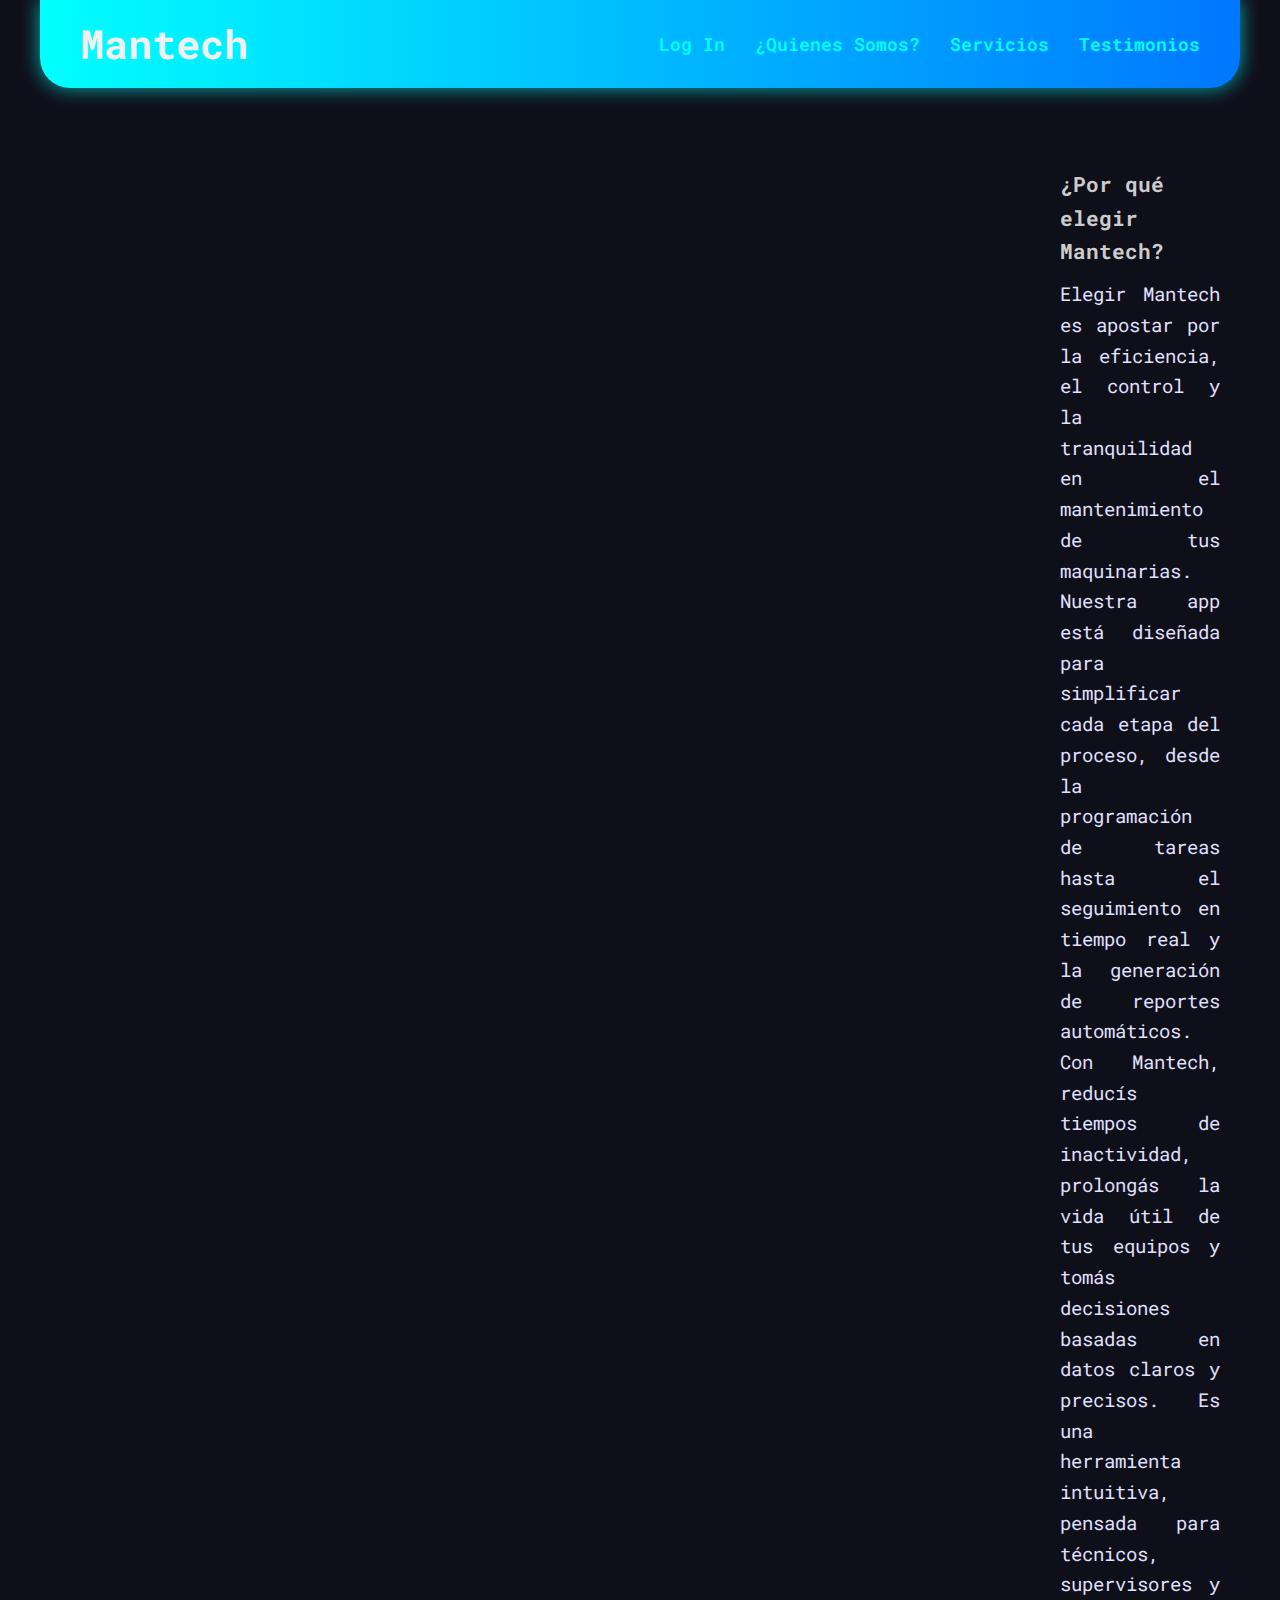
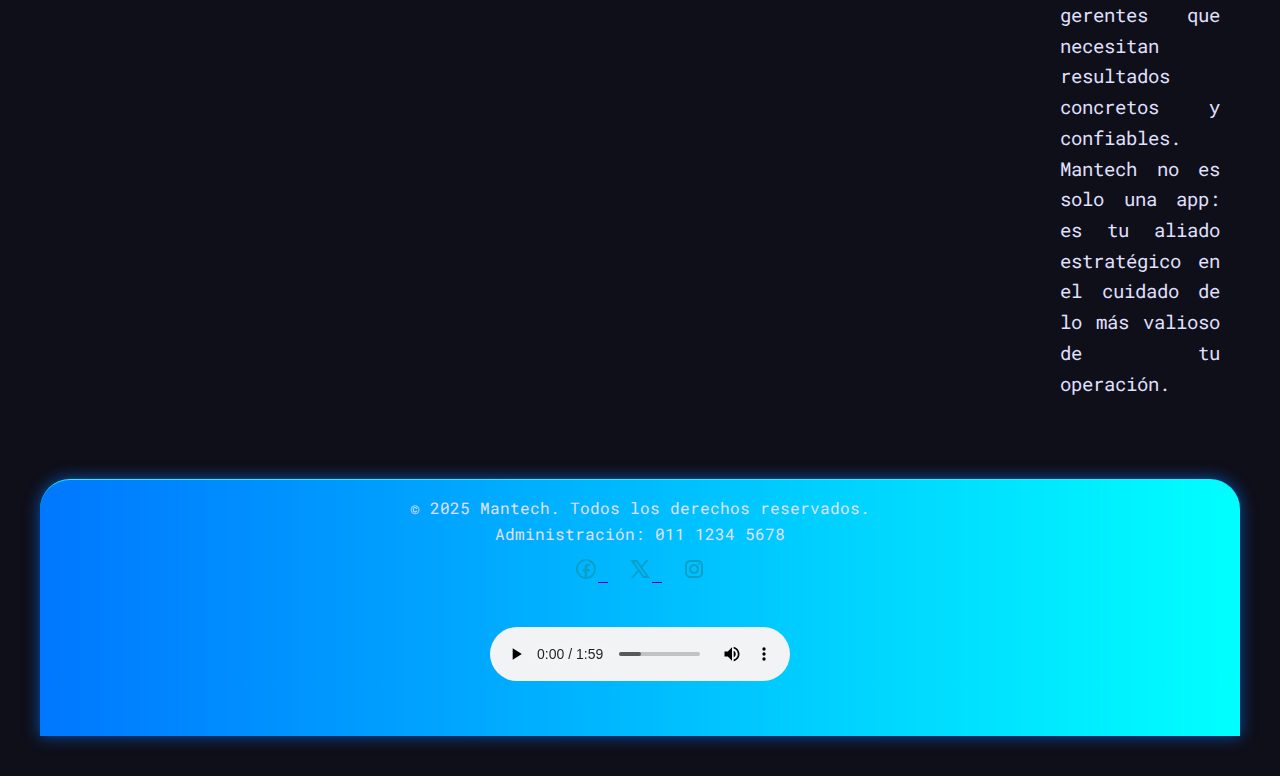
<file: index.html>
<!DOCTYPE html>
<html lang="es">

<head>

    <meta charset="UTF-8">
    <meta name="viewport" content="width=device-width, initial-scale=1.0">
    <meta name="description" content="Mantech es una aplicación de gestión de mantenimiento industrial que optimiza la programación, seguimiento y control de tareas, mejorando la eficiencia operativa.">
    <meta name="keywords" content="Mantech, mantenimiento industrial, gestión de mantenimiento, programación de tareas, seguimiento de mantenimiento, eficiencia operativa">
    <title>ProyectoFinal/inicio</title>
    <link rel="stylesheet" href="Estilos.CSS">
    <link rel="stylesheet" href="Estilosencomun.CSS">

</head>

<body>
    <header>
        <!--Encabezado-->
        <h1><a href="index.html" style="color: inherit; text-decoration: none;">Mantech</a></h1>


        <nav>
            <ul>
                <li><a href="https://portal.mantech.com.ar/login?returnUrl=%2Fapp" target="_blank">Log In</a></li>
                <li><a href="quienessomos.html">¿Quienes Somos?</a></li>
                <li><a href="servicios.html">Servicios</a></li>
                <li><a href="testimonios.html">Testimonios</a></li>
            </ul>
        </nav>
    </header>

    <!--Cuerpo de página-->

    <main>
        <div class="Presentación">
            <img id="logo" src="IMG/Logo Futurista de Mantech.png" alt="Logo de Mantech">

            <div class="Presentación-Texto">
                <h3>¿Por qué elegir Mantech?</h3>
                <p>
                    Elegir Mantech es apostar por la eficiencia, el control y la tranquilidad en el mantenimiento de tus
                    maquinarias.
                    Nuestra app está diseñada para simplificar cada etapa del proceso, desde la programación de tareas
                    hasta
                    el seguimiento en tiempo real y la generación de reportes automáticos.
                    Con Mantech, reducís tiempos de inactividad, prolongás la vida útil de tus equipos y tomás
                    decisiones
                    basadas en datos claros y precisos.
                    Es una herramienta intuitiva, pensada para técnicos, supervisores y gerentes que necesitan
                    resultados
                    concretos y confiables.
                    Mantech no es solo una app: es tu aliado estratégico en el cuidado de lo más valioso de tu
                    operación.
                </p>
            </div>
        </div>

        <script>
            const images = [
                'IMG/Logotipo Tecnológico en Neón Azul.png',
                'IMG/Obrero.png',
                'IMG/Estadisticas.png',
            ];
            let current = 0;
            const logo = document.getElementById('logo');

            setInterval(() => {
                current = (current + 1) % images.length;
                logo.src = images[current];
            }, 3000); 
        </script>

    </main>

    <footer>
        <p>&copy; 2025 Mantech. Todos los derechos reservados.</p>
        <p>Administración: 011 1234 5678</p>

        <div class="social-icons">
            <a href="https://www.facebook.com/tu-pagina" target="_blank" rel="noopener noreferrer">
                <img src="IMG/icons8-facebook-nuevo-24.png" alt="" class="icon-social">
            </a>
            <a href="https://www.twitter.com/tu-pagina" target="_blank" rel="noopener noreferrer">
                <img src="IMG/icons8-x-24.png" alt="Twitter" class="icon-social">
            </a>
            <a href="https://www.instagram.com/tu-pagina" target="_blank" rel="noopener noreferrer">
                <img src="IMG/icons8-instagram-24.png" alt="Instagram" class="icon-social">
            </a>
        </div>

        <!-- Reproductor de música -->
        <audio id="audioFondo" controls autoplay loop style="display: block; margin: 40px auto;">
            <source src="Musica/this-minimal-technology_pure-12327.mp3" type="audio/mpeg">
            
        </audio>


    </footer>
</body>

</html>
</file>
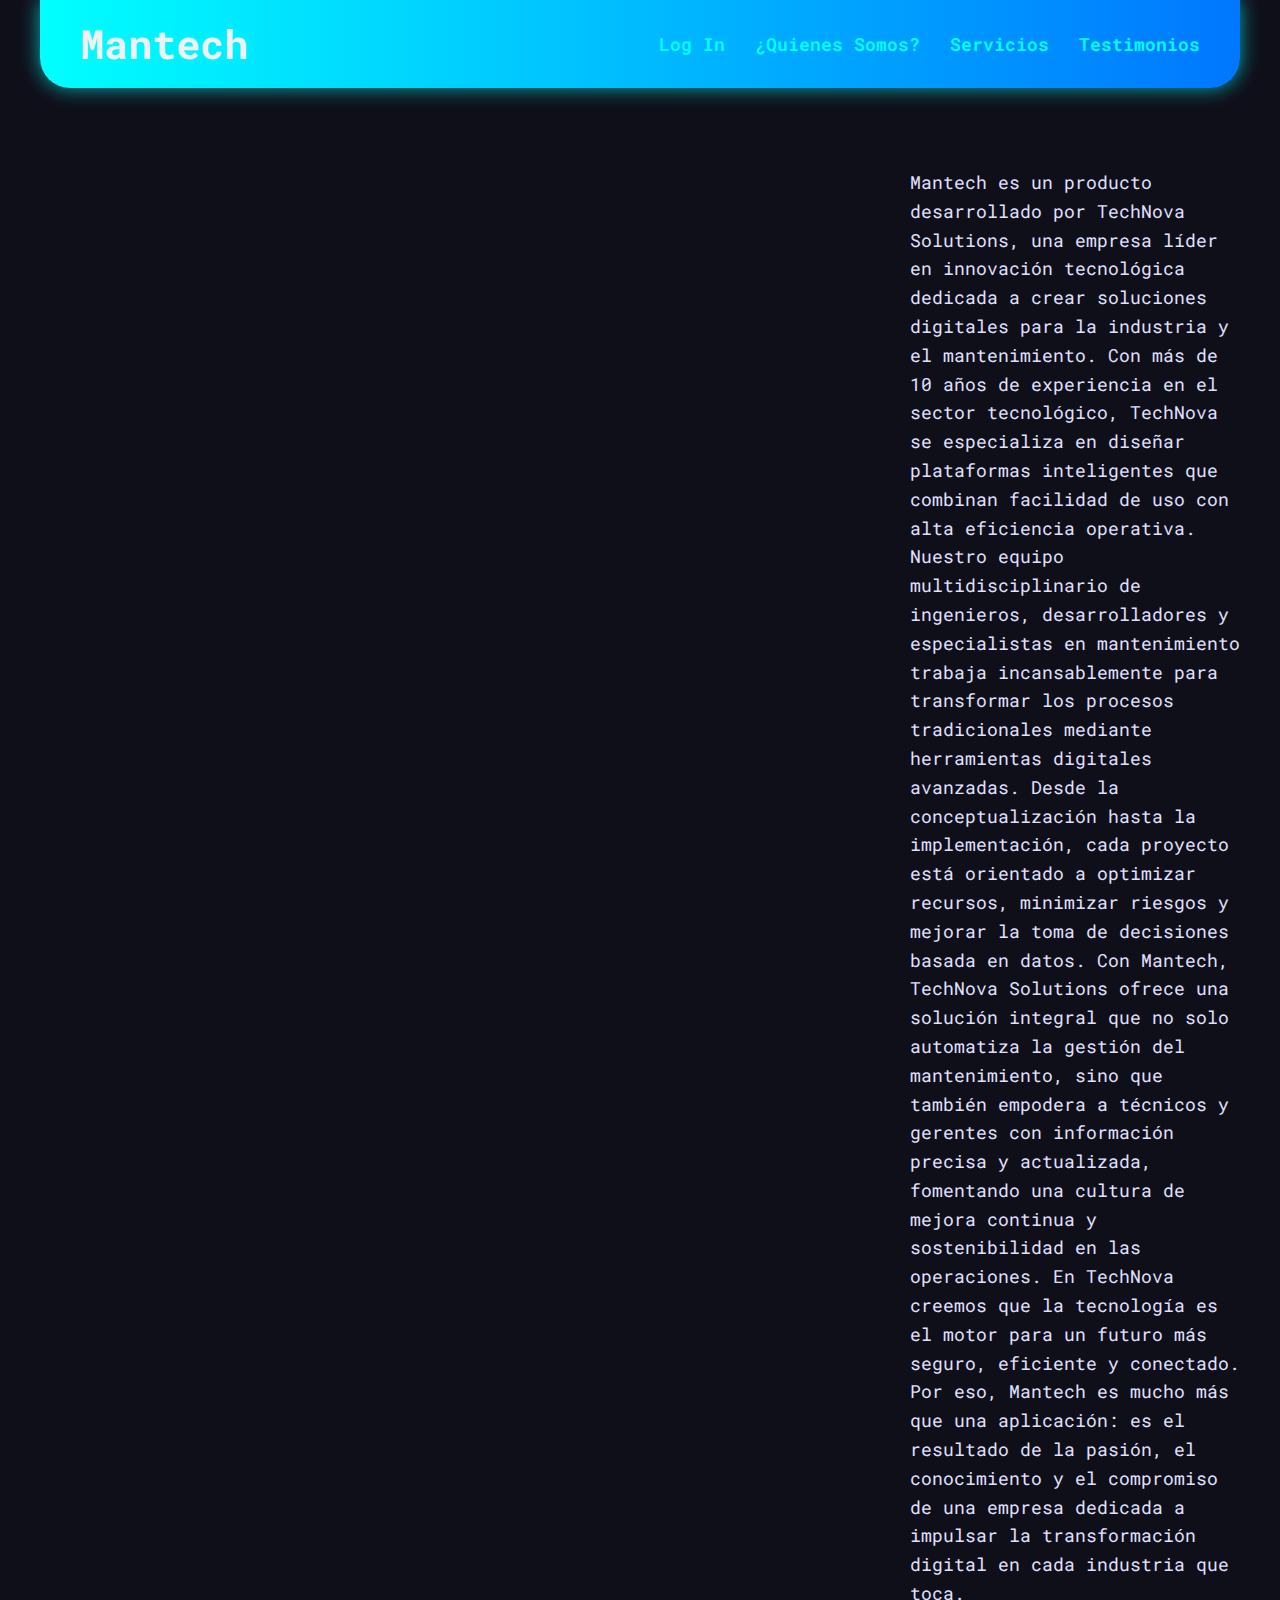
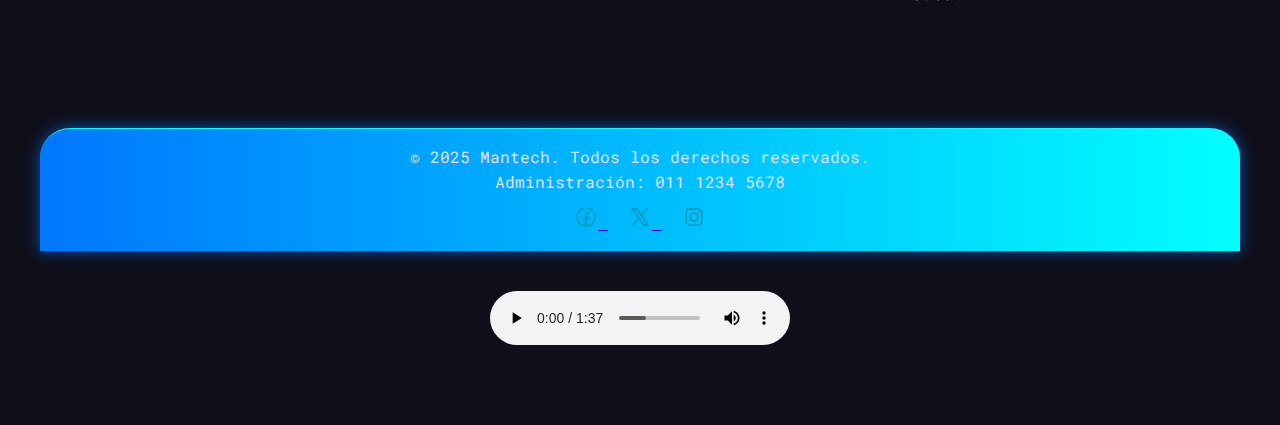
<file: quienessomos.html>
<!DOCTYPE html>
<html lang="es">

<head>
    <meta charset="UTF-8">
    <meta name="viewport" content="width=device-width, initial-scale=1.0">
    <title>ProyectoFinal/Quienessomos</title>
    <link rel="stylesheet" href="Estilos.CSS">
    <link rel="stylesheet" href="Estilosencomun.CSS">
    <a href="Quienes_somos.html"></a>


</head>

<body class="QuienesSomos">
    <header>
        <!--Encabezado-->
        <h1><a href="index.html" style="color: inherit; text-decoration: none;">Mantech</a></h1>
        <nav>
            <ul>
                <li><a href="https://portal.mantech.com.ar/login?returnUrl=%2Fapp" target="_blank">Log In</a></li>
                <li><a href="quienessomos.html">¿Quienes Somos?</a></li>
                <li><a href="servicios.html">Servicios</a></li>
                <li><a href="testimonios.html">Testimonios</a></li>
            </ul>
        </nav>
    </header>

    <!--Cuerpo de página-->
    <main>
        <div class=" Presentación">
            <img src="IMG/Company.avif" alt="Company Logo">

            <div class="Presentación - Texto">
                <p>
                    Mantech es un producto desarrollado por TechNova Solutions, una empresa líder en innovación
                    tecnológica
                    dedicada a crear soluciones digitales para la industria y el mantenimiento. Con más de 10 años de
                    experiencia en el sector tecnológico, TechNova se especializa en diseñar plataformas inteligentes
                    que
                    combinan facilidad de uso con alta eficiencia operativa.

                    Nuestro equipo multidisciplinario de ingenieros, desarrolladores y especialistas en mantenimiento
                    trabaja incansablemente para transformar los procesos tradicionales mediante herramientas digitales
                    avanzadas. Desde la conceptualización hasta la implementación, cada proyecto está orientado a
                    optimizar
                    recursos, minimizar riesgos y mejorar la toma de decisiones basada en datos.

                    Con Mantech, TechNova Solutions ofrece una solución integral que no solo automatiza la gestión del
                    mantenimiento, sino que también empodera a técnicos y gerentes con información precisa y
                    actualizada,
                    fomentando una cultura de mejora continua y sostenibilidad en las operaciones.

                    En TechNova creemos que la tecnología es el motor para un futuro más seguro, eficiente y conectado.
                    Por
                    eso, Mantech es mucho más que una aplicación: es el resultado de la pasión, el conocimiento y el
                    compromiso de una empresa dedicada a impulsar la transformación digital en cada industria que toca.


                </p>
            </div>

        </div>
    </main>
    <footer>
        <p>&copy; 2025 Mantech. Todos los derechos reservados.</p>
        <p>Administración: 011 1234 5678</p>

        <div class="social-icons">
            <a href="https://www.facebook.com/tu-pagina" target="_blank" rel="noopener noreferrer">
                <img src="IMG/icons8-facebook-nuevo-24.png" alt="" class="icon-social">
            </a>
            <a href="https://www.twitter.com/tu-pagina" target="_blank" rel="noopener noreferrer">
                <img src="IMG/icons8-x-24.png" alt="Twitter" class="icon-social">
            </a>
            <a href="https://www.instagram.com/tu-pagina" target="_blank" rel="noopener noreferrer">
                <img src="IMG/icons8-instagram-24.png" alt="Instagram" class="icon-social">
            </a>
        </div>
    </footer>


    <audio id="audioFondo" controls autoplay loop style="display: block; margin: 40px auto;">
        <source src="Musica/floating-abstract_reinvention-142819.mp3" type="audio/mpeg">

    </audio>

</body class="QuienesSomos">

</html>
</file>
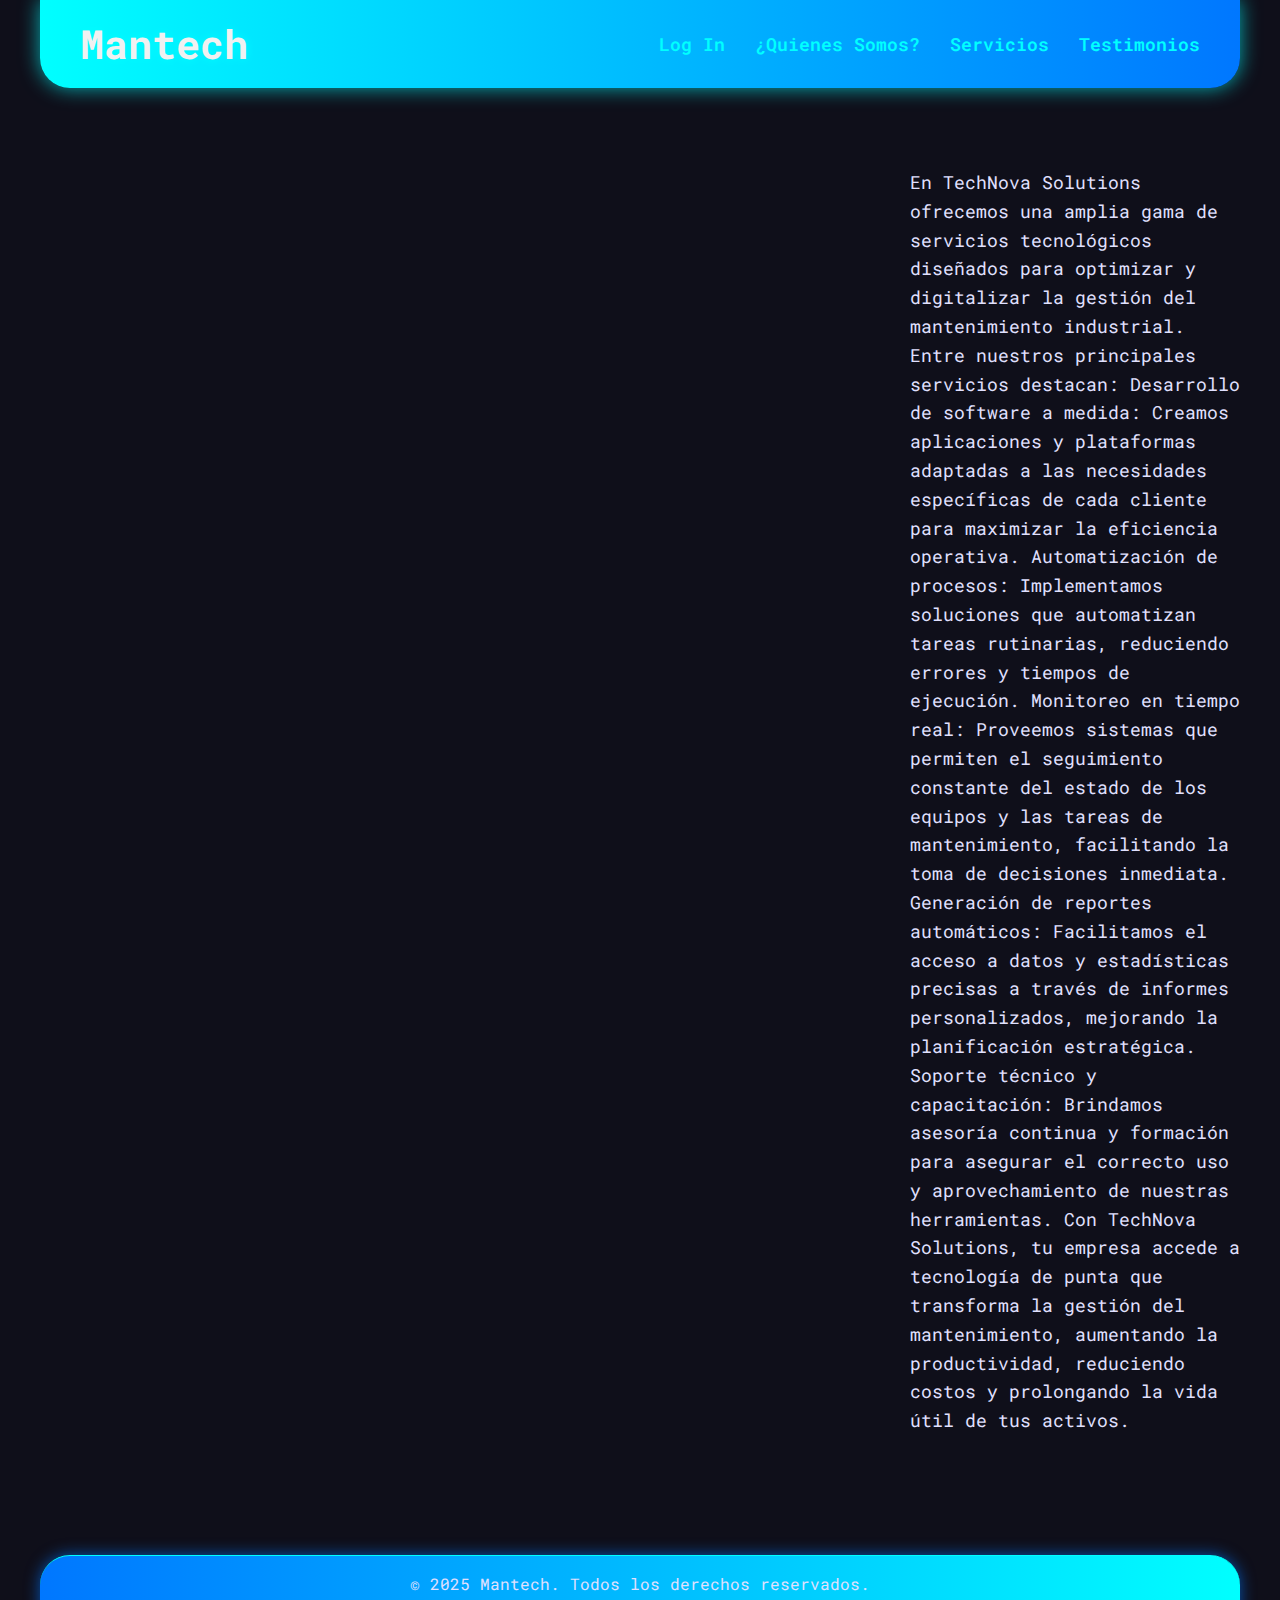
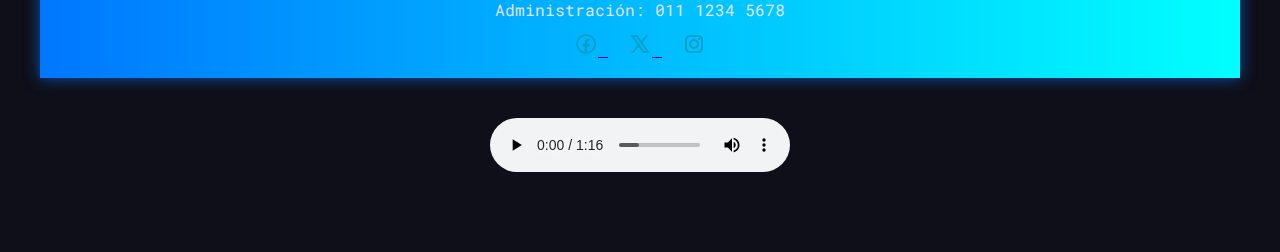
<file: servicios.html>
<!DOCTYPE html>
<html lang="es">

<head>
    <meta charset="UTF-8">
    <meta name="viewport" content="width=device-width, initial-scale=1.0">
    <title>ProyectoFinal/servicios</title>
    <link rel="stylesheet" href="Estilos.CSS">
    <link rel="stylesheet" href="Estilosencomun.CSS">
    <a href="servicios.html"></a>

</head>

<body class="Servicios">
    <header>
        <!--Encabezado-->
        <h1><a href="index.html" style="color: inherit; text-decoration: none;">Mantech</a></h1>
        <nav>
            <ul>
                <li><a href="https://portal.mantech.com.ar/login?returnUrl=%2Fapp" target="_blank">Log In</a></li>
                <li><a href="quienessomos.html">¿Quienes Somos?</a></li>
                <li><a href="servicios.html">Servicios</a></li>
                <li><a href="testimonios.html">Testimonios</a></li>
            </ul>
        </nav>
    </header>

    <!--Cuerpo de página-->
    <div class=" Presentación">
        <img src="IMG/Company.avif" alt="Company Logo">

        <div class="Presentación - Texto">
            <p>
                En TechNova Solutions ofrecemos una amplia gama de servicios tecnológicos diseñados para optimizar y
                digitalizar la gestión del mantenimiento industrial. Entre nuestros principales servicios destacan:

                Desarrollo de software a medida: Creamos aplicaciones y plataformas adaptadas a las necesidades
                específicas de cada cliente para maximizar la eficiencia operativa.

                Automatización de procesos: Implementamos soluciones que automatizan tareas rutinarias, reduciendo
                errores y tiempos de ejecución.

                Monitoreo en tiempo real: Proveemos sistemas que permiten el seguimiento constante del estado de los
                equipos y las tareas de mantenimiento, facilitando la toma de decisiones inmediata.

                Generación de reportes automáticos: Facilitamos el acceso a datos y estadísticas precisas a través de
                informes personalizados, mejorando la planificación estratégica.

                Soporte técnico y capacitación: Brindamos asesoría continua y formación para asegurar el correcto uso y
                aprovechamiento de nuestras herramientas.

                Con TechNova Solutions, tu empresa accede a tecnología de punta que transforma la gestión del
                mantenimiento, aumentando la productividad, reduciendo costos y prolongando la vida útil de tus activos.
            </p>
        </div>

    </div>


    <footer>
        <p>&copy; 2025 Mantech. Todos los derechos reservados.</p>
        <p>Administración: 011 1234 5678</p>

        <div class="social-icons">
            <a href="https://www.facebook.com/tu-pagina" target="_blank" rel="noopener noreferrer">
                <img src="IMG/icons8-facebook-nuevo-24.png" alt="" class="icon-social">
            </a>
            <a href="https://www.twitter.com/tu-pagina" target="_blank" rel="noopener noreferrer">
                <img src="IMG/icons8-x-24.png" alt="Twitter" class="icon-social">
            </a>
            <a href="https://www.instagram.com/tu-pagina" target="_blank" rel="noopener noreferrer">
                <img src="IMG/icons8-instagram-24.png" alt="Instagram" class="icon-social">
            </a>
        </div>
    </footer>

    
    <audio id="audioFondo" controls autoplay loop style="display: block; margin: 40px auto;">
        <source src="Musica/elegant-ambient-science_drizzle-12560.mp3" type="audio/mpeg">
        
    </audio>

</body class="Servicios">

</html>
</file>
<file: Estilos.CSS>
/* Estilos.CSS */

/* Variables para colores y fuentes */
/* (Las variables SCSS se compilan directamente en valores aquí) */
/* Por ejemplo, $font-family: 'Mulish', sans-serif; se usa directamente en font-family */

/* RESET GENERAL */
html, body {
  margin: 0;
  padding: 0;
  font-family: 'Mulish', sans-serif; /* $font-family */
  font-size: 16px; /* $font-size-base */
  background-color: #000; /* $color-bg */
  color: #0ff; /* $color-text */
  overflow-x: hidden; /* Previene el scroll horizontal si algo se desborda */
}

/* ANIMACIONES */
@keyframes fadeIn {
  to { opacity: 1; }
}

@keyframes fadeSlideUp {
  0% { opacity: 0; transform: translateY(20px); }
  100% { opacity: 1; transform: translateY(0); }
}

/* HEADER */
header {
  display: flex;
  justify-content: space-between;
  align-items: center;
  padding: 20px 40px; /* Añadido padding horizontal para que no se pegue a los bordes */
  box-sizing: border-box; /* Incluir padding en el ancho total */
}
header h1 {
  color: silver; /* $color-header-title */
  margin: 0;
  font-size: 2em; /* Tamaño relativo */
}
header nav ul {
  list-style: none;
  display: flex;
  gap: 30px;
  padding: 0;
  margin: 0;
}
header nav ul li a {
  color: #0ff; /* $color-text */
  text-decoration: none;
  font-weight: 600;
}
header nav ul li a:hover {
  color: #0aa; /* $color-header-link-hover */
}

/* CLASE PRESENTACIÓN */
.Presentación {
  display: flex;
  align-items: center;
  justify-content: flex-start;
  padding: 40px 0 40px 0; /* Ajustado padding */
  gap: 120px;
  max-width: 100%;
  margin: 0; /* Margen global del elemento */
  box-sizing: border-box;
}
.Presentación img {
  width: 750px; /* Ancho fijo para desktop */
  height: auto;
  border-radius: 10px;
  opacity: 0;
  animation: fadeIn 1.5s forwards; /* $animation-fadeIn-duration */
  flex-shrink: 0;
  margin-left: 0; /* Mantener este en 0 para desktop */
}

.Presentación-Texto {
  max-width: 800px;
  margin-left: 150px; /* Margen para desktop */
  display: flex;
  flex-direction: column;
  padding-right: 20px; /* Añadir un poco de padding para que el texto no toque el borde derecho */
  box-sizing: border-box;
}
.Presentación-Texto h3 {
  align-self: flex-start;
  margin-top: 40px;
  margin-bottom: 10px;
  color: #ccc; /* $color-text-secondary */
}
.Presentación-Texto p {
  font-size: 1.2rem;
  text-align: justify;
}

/* TESTIMONIOS */
.testimonios-container {
  display: flex;
  flex-direction: column;
  gap: 40px;
  padding: 40px; /* Asegura padding en todos los lados */
  max-width: 100%;
  box-sizing: border-box;
}

.testimonio {
  background-color: #011f1f; /* $color-testimonio-bg */
  border-radius: 10px;
  padding: 20px;
  width: 100%; /* Esto ya es bueno para responsividad */
  box-shadow: 0 0 10px #0ff; /* $color-testimonio-shadow */
  display: flex;
  flex-direction: column;
  justify-content: center;
  opacity: 0;
  animation-name: fadeSlideUp;
  animation-duration: 0.8s; /* $animation-fadeSlideUp-duration */
  animation-fill-mode: forwards;
  animation-timing-function: ease-out;
  box-sizing: border-box; /* Asegura que el padding no añada ancho extra */
}
.testimonio p {
  font-size: 1.1rem;
  margin-bottom: 15px;
  line-height: 1.4;
  text-align: justify;
}
.testimonio h4 {
  font-weight: 700;
  color: silver; /* $color-header-title */
  margin: 0;
  align-self: flex-end;
}

/* Delay escalonado para animaciones */
.testimonio:nth-child(1) { animation-delay: 0.2s; }
.testimonio:nth-child(2) { animation-delay: 0.4s; }
.testimonio:nth-child(3) { animation-delay: 0.6s; }
.testimonio:nth-child(4) { animation-delay: 0.8s; }
.testimonio:nth-child(5) { animation-delay: 1s; }

/* FOOTER */
footer {
  padding: 20px 40px; /* Añadido padding horizontal */
  border-top: 1px solid #0ff; /* $color-footer-border */
  text-align: center;
  color: #0ff; /* $color-text */
  box-sizing: border-box;
}
footer .social-icons {
  margin-top: 10px;
}
footer .social-icons a {
  margin: 0 10px;
}
footer .icon-social {
  width: 24px;
  height: 24px;
  filter: invert(62%) sepia(83%) saturate(4846%) hue-rotate(161deg) brightness(95%) contrast(95%);
}

/* PÁGINAS (modificadores de body) */
body.quienessomos,
body.servicios,
body.Testimonios {
  background-color: #000; /* $color-bg */
  color: #0ff; /* $color-text */
}
body.Testimonios {
  padding: 0 40px; /* Mantener padding aquí si se aplica a todo el body */
}


/* --- MEDIA QUERIES --- */

/* Para Tabletas (máximo 768px de ancho de pantalla) */
@media screen and (max-width: 768px) {
  header {
    flex-direction: column; /* Navegación debajo del título */
    text-align: center;
    padding: 20px; /* Ajustar padding */
  }
  header h1 {
    margin-bottom: 15px;
    font-size: 1.8em;
  }
  header nav ul {
    gap: 15px; /* Reducir espacio entre enlaces */
    justify-content: center;
    flex-wrap: wrap; /* Permitir que los enlaces se envuelvan */
  }

  .Presentación {
    flex-direction: column; /* Imagen y texto uno debajo del otro */
    padding: 20px; /* Padding general para la sección */
    gap: 30px; /* Menos espacio entre imagen y texto */
    align-items: center; /* Centrar el contenido */
  }
  .Presentación img {
    width: 80%; /* La imagen ocupa el 80% del ancho del contenedor */
    max-width: 500px; /* Pero no más de 500px para no ser demasiado grande en tabletas */
    margin-left: 0; /* Eliminar margen izquierdo fijo */
  }

  .Presentación-Texto {
    margin-left: 0; /* Eliminar margen izquierdo fijo */
    max-width: 90%; /* Ocupa más ancho */
    padding: 0 20px; /* Añadir padding interno */
    text-align: center; /* Centrar el texto */
  }
  .Presentación-Texto h3 {
    align-self: center; /* Centrar el título también */
  }
  .Presentación-Texto p {
    font-size: 1.1rem;
  }

  .testimonios-container {
    padding: 20px; /* Ajustar padding */
  }

  .testimonio {
    padding: 15px; /* Reducir padding interno */
  }

  footer {
    padding: 20px; /* Ajustar padding */
  }
}

/* Para Teléfonos Móviles (máximo 480px de ancho de pantalla) */
@media screen and (max-width: 480px) {
  html, body {
    font-size: 14px; /* Tamaño de fuente base más pequeño para móviles */
  }

  header h1 {
    font-size: 1.5em; /* Títulos aún más pequeños */
  }
  header nav ul {
    flex-direction: column; /* Los elementos de la navegación se apilan */
    gap: 10px; /* Menos espacio entre ellos */
  }

  .Presentación {
    padding: 15px; /* Menos padding */
    gap: 20px;
  }
  .Presentación img {
    width: 90%; /* Ocupa más ancho en móviles */
  }

  .Presentación-Texto {
    padding: 0 10px;
  }
  .Presentación-Texto p {
    font-size: 1rem; /* Texto de párrafo más pequeño */
  }

  .testimonios-container {
    padding: 15px;
  }

  .testimonio {
    padding: 10px;
  }
  .testimonio h4 {
    font-size: 0.9em; /* Ajustar el tamaño del nombre del autor */
  }

  footer {
    padding: 15px;
  }
  footer .social-icons a {
    margin: 0 5px; /* Menos espacio entre iconos sociales */
  }
}
</file>
<file: Estilosencomun.CSS>
/* Estilosencomun.CSS */

/* Importar fuentes */
@import url('https://fonts.googleapis.com/css2?family=Orbitron:wght@500;700&family=Roboto+Mono&display=swap');

/* Reset básico */
* {
  margin: 0;
  padding: 0;
  box-sizing: border-box;
  font-family: 'Roboto Mono', monospace;
}

/* Body */
body {
  background: #0f0f1a;
  color: #e0e0ff;
  line-height: 1.6;
  font-size: 18px; /* Tamaño base para desktop */
  padding: 0 40px 40px; /* Padding general para desktop */
  cursor: url('IMG/Francesa.png'), auto;
  overflow-x: hidden; /* Asegura que no haya scroll horizontal no deseado */
}

/* Header */
header {
  background: linear-gradient(90deg, #00ffff, #0077ff);
  padding: 20px 40px; /* Padding general para desktop */
  border-radius: 0 0 30px 30px;
  display: flex;
  align-items: center;
  justify-content: space-between;
  box-shadow: 0 0 20px #00ffffaa;
  box-sizing: border-box;
}
header h1 {
  font-family: 'Orbitron', sans-serif;
  font-weight: 700;
  font-size: 2.5rem; /* Tamaño para desktop */
  color: #f1f1f1;
  text-shadow: 0 0 10px #00ffff;
  animation: neonGlow 3s infinite ease-in-out alternate;
  line-height: 1.2;
}
header nav ul {
  list-style: none;
  display: flex;
  gap: 30px;
  padding: 0;
  margin: 0;
}
header nav ul a {
  color: #00ffff;
  text-decoration: none;
  font-weight: 600;
  position: relative;
  transition: color 0.3s ease;
}
header nav ul a::after {
  content: '';
  display: block;
  width: 0;
  height: 2px;
  background: #00ffff;
  transition: width 0.3s;
  position: absolute;
  bottom: -6px;
  left: 0;
}
header nav ul a:hover {
  color: #00ffffdd;
}
header nav ul a:hover::after {
  width: 100%;
}

/* Footer */
footer {
  background: linear-gradient(90deg, #0077ff, #00ffff);
  color: #e0e0ff;
  text-align: center;
  padding: 15px 40px; /* Ajustado padding horizontal para desktop */
  border-radius: 30px 30px 0 0;
  box-shadow: 0 0 15px #0077ffaa;
  font-size: 1rem;
  margin-top: 40px;
  animation: neonGlow 3s infinite ease-in-out alternate;
  box-sizing: border-box;
}

/* Audio futurista */
.audio-futurista {
  background-color: #011f1f;
  padding: 20px;
  border: 2px solid #0ff;
  border-radius: 15px;
  box-shadow: 0 0 20px #0ff, 0 0 40px #0ff inset;
  width: fit-content;
  margin: 40px auto;
  animation: pulse 4s infinite ease-in-out;
  transition: transform 0.3s;
  box-sizing: border-box;
}
.audio-futurista:hover {
  transform: scale(1.02);
  box-shadow: 0 0 25px #0ff, 0 0 50px #0ff inset;
}
.audio-futurista #audioFondo {
  width: 150px;
  height: 25px;
  outline: none;
  background-color: transparent;
  filter: drop-shadow(0 0 5px #0ff);
}
.audio-futurista #audioFondo::-webkit-media-controls-panel {
  height: 25px !important;
  padding: 0 !important;
  margin: 0 !important;
}

/* Animaciones */
@keyframes neonGlow {
  0%, 100% {
    text-shadow: 0 0 5px #00ffff, 0 0 10px #00ffff, 0 0 20px #00ffff, 0 0 40px #00ffff;
  }
  50% {
    text-shadow: 0 0 10px #00ffff, 0 0 20px #00ffff, 0 0 30px #00ffff, 0 0 60px #00ffff;
  }
}

@keyframes pulse {
  0% {
    box-shadow: 0 0 20px #0ff, 0 0 40px #0ff inset;
  }
  50% {
    box-shadow: 0 0 30px #0ff, 0 0 60px #0ff inset;
  }
  100% {
    box-shadow: 0 0 20px #0ff, 0 0 40px #0ff inset;
  }
}

/* Responsive Design - Media Queries */
@media screen and (max-width: 768px) {
  body {
    font-size: 16px; /* Ajustar el tamaño de fuente base para móviles */
    padding: 0 20px 20px; /* Reducir el padding general del body */
  }

  header {
    flex-direction: column;
    align-items: center;
    padding: 15px 20px;
    border-radius: 0 0 20px 20px;
  }

  header h1 {
    font-size: 1.8rem;
    margin-bottom: 10px;
  }

  header nav ul {
    flex-direction: column;
    gap: 8px;
    padding: 0;
    width: 100%;
    align-items: center;
  }

  header nav ul a {
    margin-left: 0;
    padding: 5px 0;
  }

  footer {
    padding: 10px 20px;
    font-size: 0.9rem;
    border-radius: 20px 20px 0 0;
  }

  .audio-futurista {
    width: 90%;
    margin: 20px auto;
    padding: 15px;
  }

  .audio-futurista #audioFondo {
    width: 100%;
  }
}

@media screen and (max-width: 480px) {
  body {
    font-size: 14px;
    padding: 0 10px 10px;
  }

  header {
    padding: 10px 15px;
  }

  header h1 {
    font-size: 1.5rem;
  }

  footer {
    padding: 8px 10px;
  }

  .audio-futurista {
    padding: 10px;
  }
}
</file>
